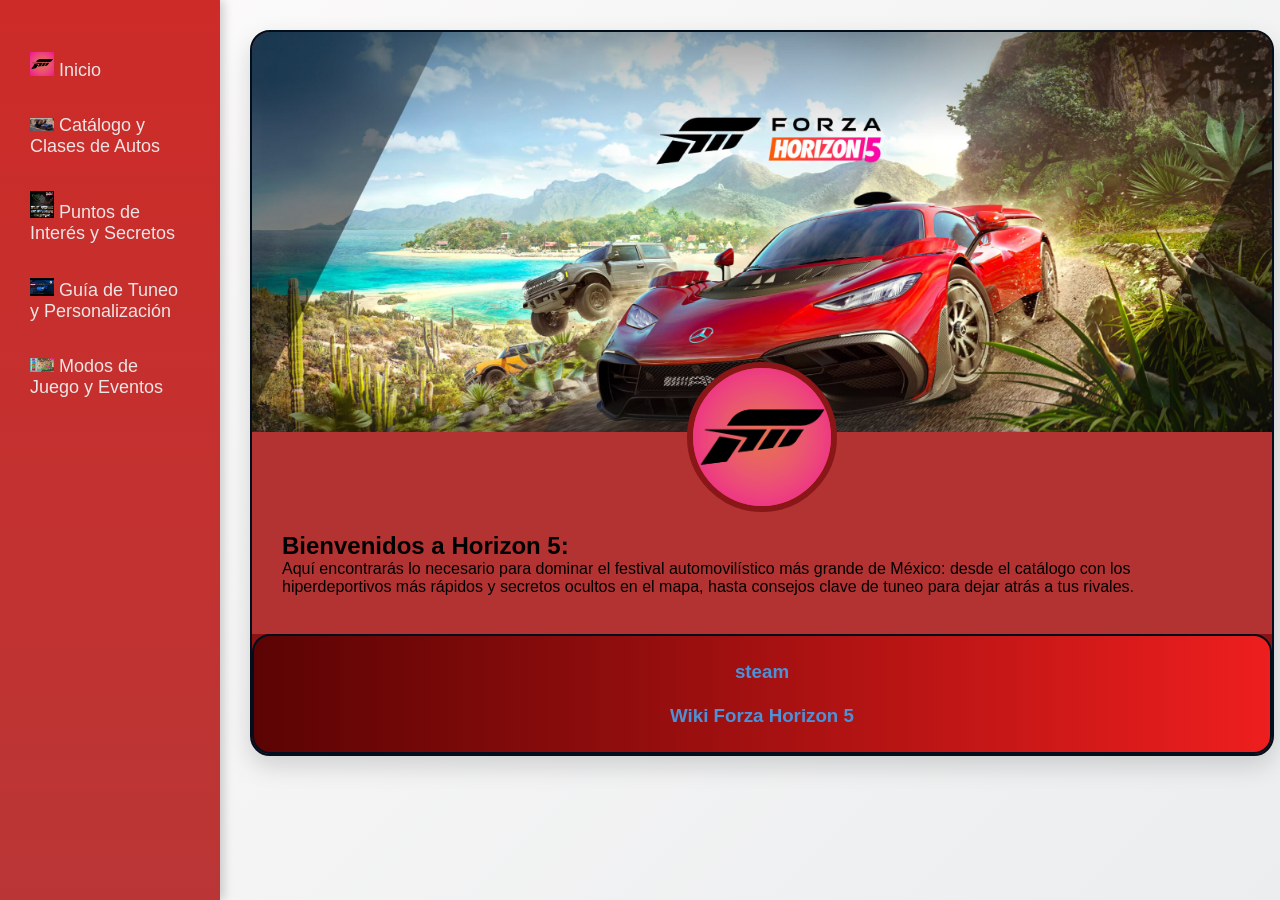
<file: index.html>
<html>
  <head>
        <meta charset="UTF-8">
        <meta name="viewport" content="width=device-width, initial-scale=1.0">
        <title>Forza Horizon 5</title>
            <link rel="stylesheet" href="ccs index.css">
    </head>

    <body>
       
    <nav>
    <a href="index.html">
        <img src="Imagenes/logo de forza.jpg" alt="Inicio">
        Inicio
    </a>
    <a href="Catálogo y Clases de Autos.html">
        <img src="Imagenes/catalogo y clases.webp" alt="Catálogo y Clases de Autos">
        Catálogo y Clases de Autos
    </a>
    <a href="Puntos de Interés y Secretos.html">
        <img src="Imagenes/Puntos de Interés.jpeg" alt="Puntos de Interés y Secretos">
        Puntos de Interés y Secretos
    </a>
    <a href="Guía de Tuneo y Personalización.html">
        <img src="Imagenes/guia de tuneo.jpg" alt="Guía de Tuneo y Personalización">
        Guía de Tuneo y Personalización
    </a>
    <a href="Modos de Juego y Eventos.html">
        <img src="Imagenes/festival horizon.png" alt="Modos de Juego y Eventos)">
        Modos de Juego y Eventos
    </a>

    </nav>
       
        <div class="contenedor">
            <header>
                
            </header>
    <main>
        <div class="foto">
            <img src="Imagenes/logo de forza.jpg" alt="">
    </div>
    <div class="texto">
        
            <h2>Bienvenidos a Horizon 5:</h2>
               <p>Aquí encontrarás lo necesario para dominar el festival automovilístico más grande de México: desde el catálogo con los hiperdeportivos más rápidos y secretos ocultos en el mapa, hasta consejos clave de tuneo para dejar atrás a tus rivales.</p>
                <br>
        </div>
    </main>

   <footer>
        <h3>
        <a href="https://store.steampowered.com/app/1551360/Forza_Horizon_5/">steam</a> 
        <br><br>
        <a href="https://es.wikipedia.org/wiki/Forza_Horizon_5"> Wiki Forza Horizon 5</a>
        </h3>
    </footer>
    </div>
    </body>
</file>
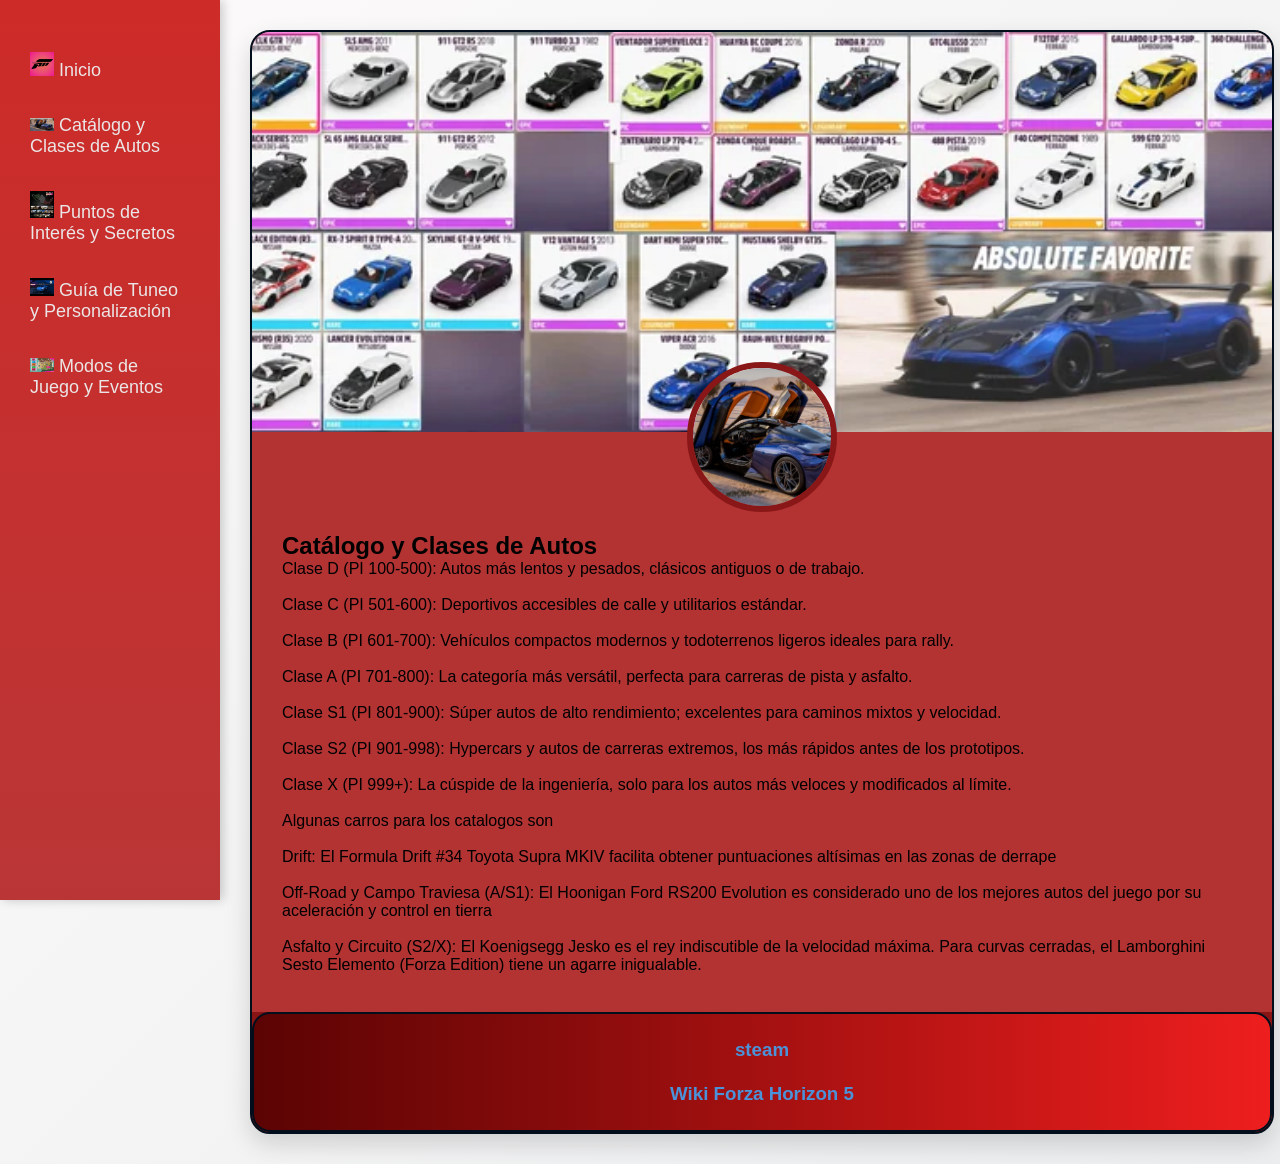
<file: Catálogo y Clases de Autos.html>
<html>
  <head>
        <meta charset="UTF-8">
        <meta name="viewport" content="width=device-width, initial-scale=1.0">
        <title>Catalogos y clases</title>
            <link rel="stylesheet" href="Catálogo y Clases de Autos.css">
    </head>

    <body>
       
    <nav>
    <a href="index.html">
        <img src="Imagenes/logo de forza.jpg" alt="Inicio">
        Inicio
    </a>
    <a href="Catálogo y Clases de Autos.html">
        <img src="Imagenes/catalogo y clases.webp" alt="Catálogo y Clases de Autos">
        Catálogo y Clases de Autos
    </a>
    <a href="Puntos de Interés y Secretos.html">
        <img src="Imagenes/Puntos de Interés.jpeg" alt="Puntos de Interés y Secretos">
        Puntos de Interés y Secretos
    </a>
    <a href="Guía de Tuneo y Personalización.html">
        <img src="Imagenes/guia de tuneo.jpg" alt="Guía de Tuneo y Personalización">
        Guía de Tuneo y Personalización
    </a>
    <a href="Modos de Juego y Eventos.html">
        <img src="Imagenes/festival horizon.png" alt="Modos de Juego y Eventos)">
        Modos de Juego y Eventos
    </a>

    </nav>
       
        <div class="contenedor">
            <header>
                
            </header>
    <main>
        <div class="foto">
            <img src="Imagenes/catalogo y clases.webp" alt="">
    </div>
    <div class="texto">
        
            <h2>Catálogo y Clases de Autos</h2>
               <p>Clase D (PI 100-500): Autos más lentos y pesados, clásicos antiguos o de trabajo.</p>
                <br>
                <p>Clase C (PI 501-600): Deportivos accesibles de calle y utilitarios estándar.</p>
                <br>
                <p>Clase B (PI 601-700): Vehículos compactos modernos y todoterrenos ligeros ideales para rally.</p>
                <br>
                <p>Clase A (PI 701-800): La categoría más versátil, perfecta para carreras de pista y asfalto.</p>
                <br>
                <p>Clase S1 (PI 801-900): Súper autos de alto rendimiento; excelentes para caminos mixtos y velocidad.</p>
                <br>
                <p>Clase S2 (PI 901-998): Hypercars y autos de carreras extremos, los más rápidos antes de los prototipos.</p>
                <br>
                <p>Clase X (PI 999+): La cúspide de la ingeniería, solo para los autos más veloces y modificados al límite.</p>
                <br>
                <p>Algunas carros para los catalogos son</p>
                <br>
                <p>Drift: El Formula Drift #34 Toyota Supra MKIV facilita obtener puntuaciones altísimas en las zonas de derrape</p>
                <br>
                <p>Off-Road y Campo Traviesa (A/S1): El Hoonigan Ford RS200 Evolution es considerado uno de los mejores autos del juego por su aceleración y control en tierra</p>
                <br>
                <p>Asfalto y Circuito (S2/X): El Koenigsegg Jesko es el rey indiscutible de la velocidad máxima. Para curvas cerradas, el Lamborghini Sesto Elemento (Forza Edition) tiene un agarre inigualable.</p>
                <br>
        </div>
    </main>

   <footer>
        <h3>
        <a href="https://store.steampowered.com/app/1551360/Forza_Horizon_5/">steam</a> 
        <br><br>
        <a href="https://es.wikipedia.org/wiki/Forza_Horizon_5"> Wiki Forza Horizon 5</a>
        </h3>
    </footer>
    </div>
    </body>
</file>
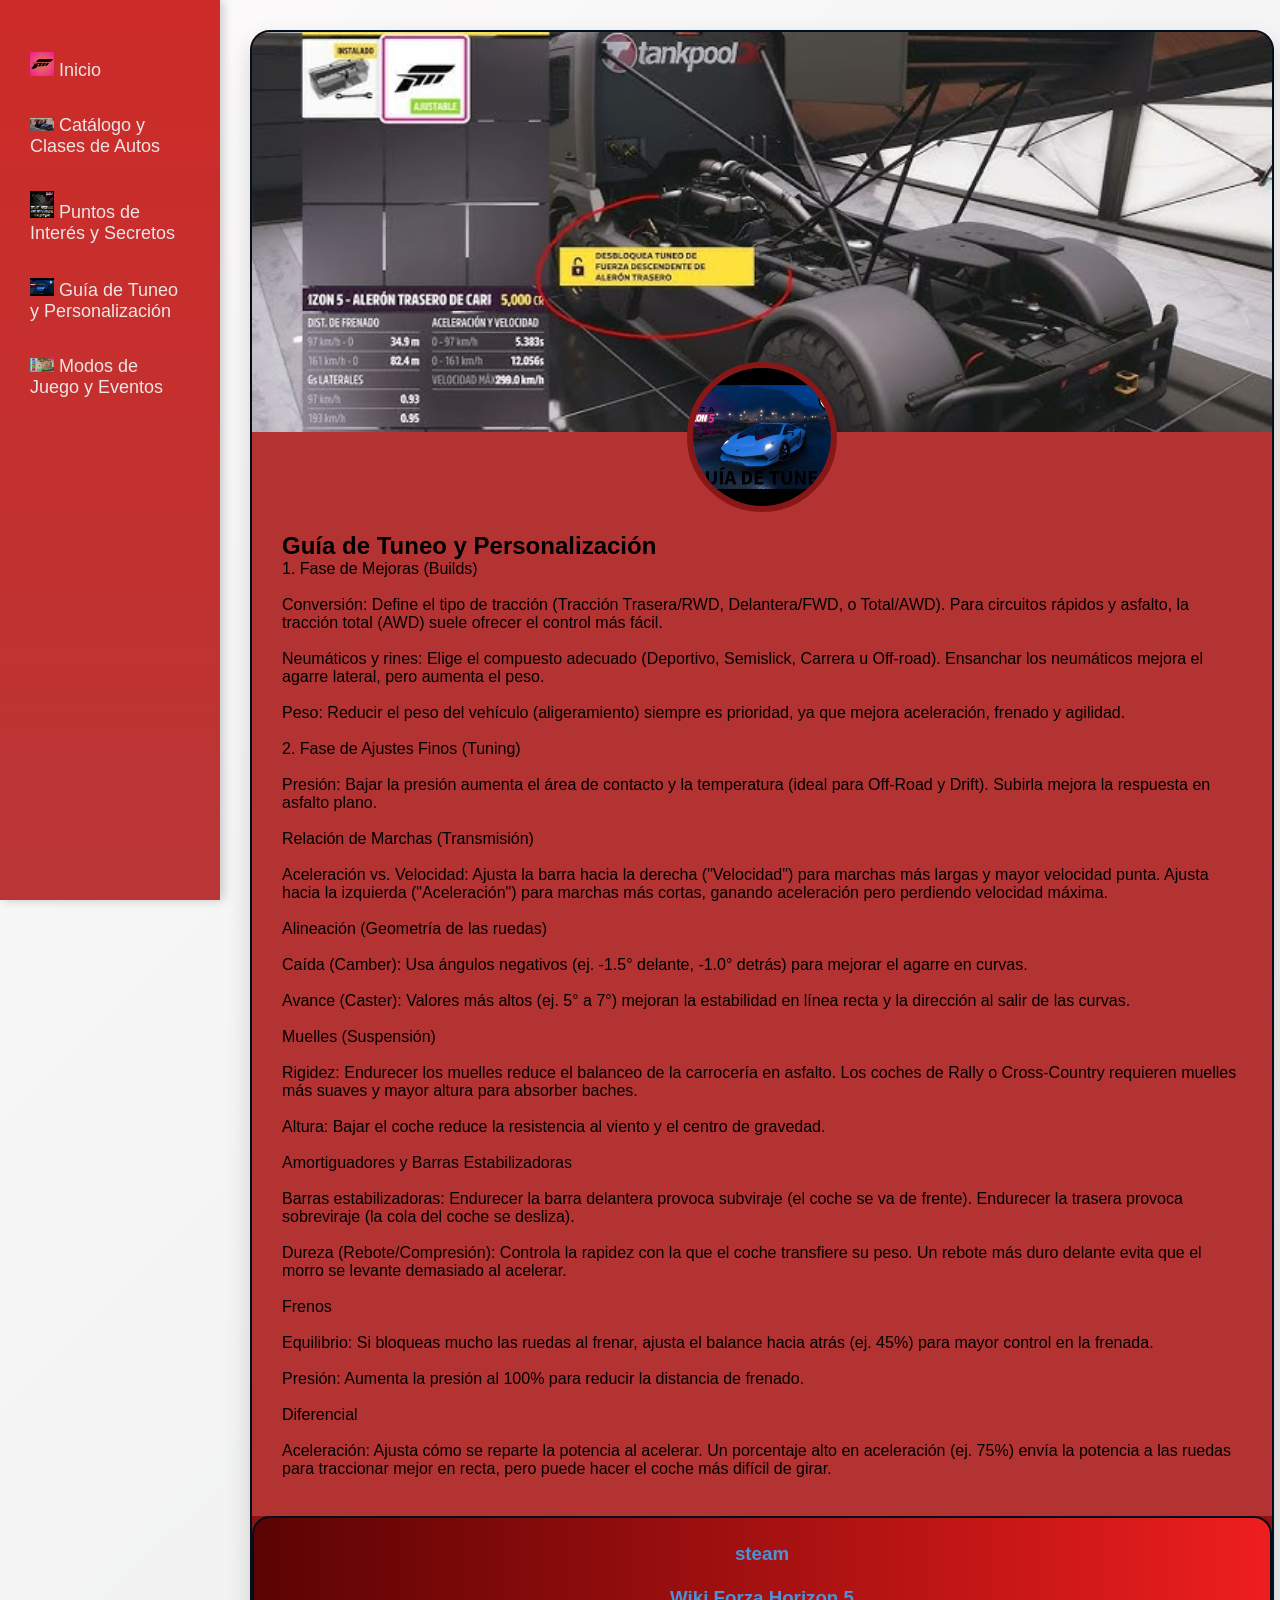
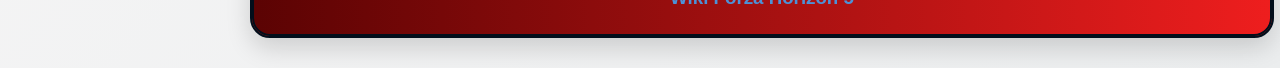
<file: Guía de Tuneo y Personalización.html>
<html>
  <head>
        <meta charset="UTF-8">
        <meta name="viewport" content="width=device-width, initial-scale=1.0">
        <title>Guía de Tuneo y Personalización</title>
            <link rel="stylesheet" href="Guía de Tuneo y Personalización.css">
    </head>

    <body>
       
    <nav>
    <a href="index.html">
        <img src="Imagenes/logo de forza.jpg" alt="Inicio">
        Inicio
    </a>
    <a href="Catálogo y Clases de Autos.html">
        <img src="Imagenes/catalogo y clases.webp" alt="Catálogo y Clases de Autos">
        Catálogo y Clases de Autos
    </a>
    <a href="Puntos de Interés y Secretos.html">
        <img src="Imagenes/Puntos de Interés.jpeg" alt="Puntos de Interés y Secretos">
        Puntos de Interés y Secretos
    </a>
    <a href="Guía de Tuneo y Personalización.html">
        <img src="Imagenes/guia de tuneo.jpg" alt="Guía de Tuneo y Personalización">
        Guía de Tuneo y Personalización
    </a>
    <a href="Modos de Juego y Eventos.html">
        <img src="Imagenes/festival horizon.png" alt="Modos de Juego y Eventos)">
        Modos de Juego y Eventos
    </a>

    </nav>
       
        <div class="contenedor">
            <header>
                
            </header>
    <main>
        <div class="foto">
            <img src="Imagenes/guia de tuneo.jpg" alt="">
    </div>
    <div class="texto">
        
            <h2>Guía de Tuneo y Personalización</h2>
               <p>1. Fase de Mejoras (Builds)</p>
                <br>
                <p>Conversión: Define el tipo de tracción (Tracción Trasera/RWD, Delantera/FWD, o Total/AWD). Para circuitos rápidos y asfalto, la tracción total (AWD) suele ofrecer el control más fácil.</p>
                <br>
                <p>Neumáticos y rines: Elige el compuesto adecuado (Deportivo, Semislick, Carrera u Off-road). Ensanchar los neumáticos mejora el agarre lateral, pero aumenta el peso.</p>
                <br>
                <p>Peso: Reducir el peso del vehículo (aligeramiento) siempre es prioridad, ya que mejora aceleración, frenado y agilidad.</p>
                <br>
                <p>2. Fase de Ajustes Finos (Tuning)</p>
                <br>
                <p>Presión: Bajar la presión aumenta el área de contacto y la temperatura (ideal para Off-Road y Drift). Subirla mejora la respuesta en asfalto plano.</p>
                <br>
                <p>Relación de Marchas (Transmisión)</p>
                <br>
                <p>Aceleración vs. Velocidad: Ajusta la barra hacia la derecha ("Velocidad") para marchas más largas y mayor velocidad punta. Ajusta hacia la izquierda ("Aceleración") para marchas más cortas, ganando aceleración pero perdiendo velocidad máxima.</p>
                <br>
                <p>Alineación (Geometría de las ruedas)</p>
                <br>
                <p>Caída (Camber): Usa ángulos negativos (ej. -1.5° delante, -1.0° detrás) para mejorar el agarre en curvas.</p>
                <br>
                <p>Avance (Caster): Valores más altos (ej. 5° a 7°) mejoran la estabilidad en línea recta y la dirección al salir de las curvas.</p>
                <br>
                <p>Muelles (Suspensión)</p>
                <br>
                <p>Rigidez: Endurecer los muelles reduce el balanceo de la carrocería en asfalto. Los coches de Rally o Cross-Country requieren muelles más suaves y mayor altura para absorber baches.</p>
                <br>
                <p>Altura: Bajar el coche reduce la resistencia al viento y el centro de gravedad.</p>
                <br>
                <p>Amortiguadores y Barras Estabilizadoras</p>
                <br>
                <p>Barras estabilizadoras: Endurecer la barra delantera provoca subviraje (el coche se va de frente). Endurecer la trasera provoca sobreviraje (la cola del coche se desliza).</p>
                <br>
                <p>Dureza (Rebote/Compresión): Controla la rapidez con la que el coche transfiere su peso. Un rebote más duro delante evita que el morro se levante demasiado al acelerar.</p>
                <br>
                <p>Frenos</p>
                <br>
                <p>Equilibrio: Si bloqueas mucho las ruedas al frenar, ajusta el balance hacia atrás (ej. 45%) para mayor control en la frenada.</p>
                <br>
                <p>Presión: Aumenta la presión al 100% para reducir la distancia de frenado.</p>
                <br>
                <p>Diferencial</p>
                <br>
                <p>Aceleración: Ajusta cómo se reparte la potencia al acelerar. Un porcentaje alto en aceleración (ej. 75%) envía la potencia a las ruedas para traccionar mejor en recta, pero puede hacer el coche más difícil de girar.</p>
                <br>
                
                 
                
        </div>
    </main>

   <footer>
        <h3>
        <a href="https://store.steampowered.com/app/1551360/Forza_Horizon_5/">steam</a> 
        <br><br>
        <a href="https://es.wikipedia.org/wiki/Forza_Horizon_5"> Wiki Forza Horizon 5</a>
        </h3>
    </footer>
    </div>
    </body>
</file>
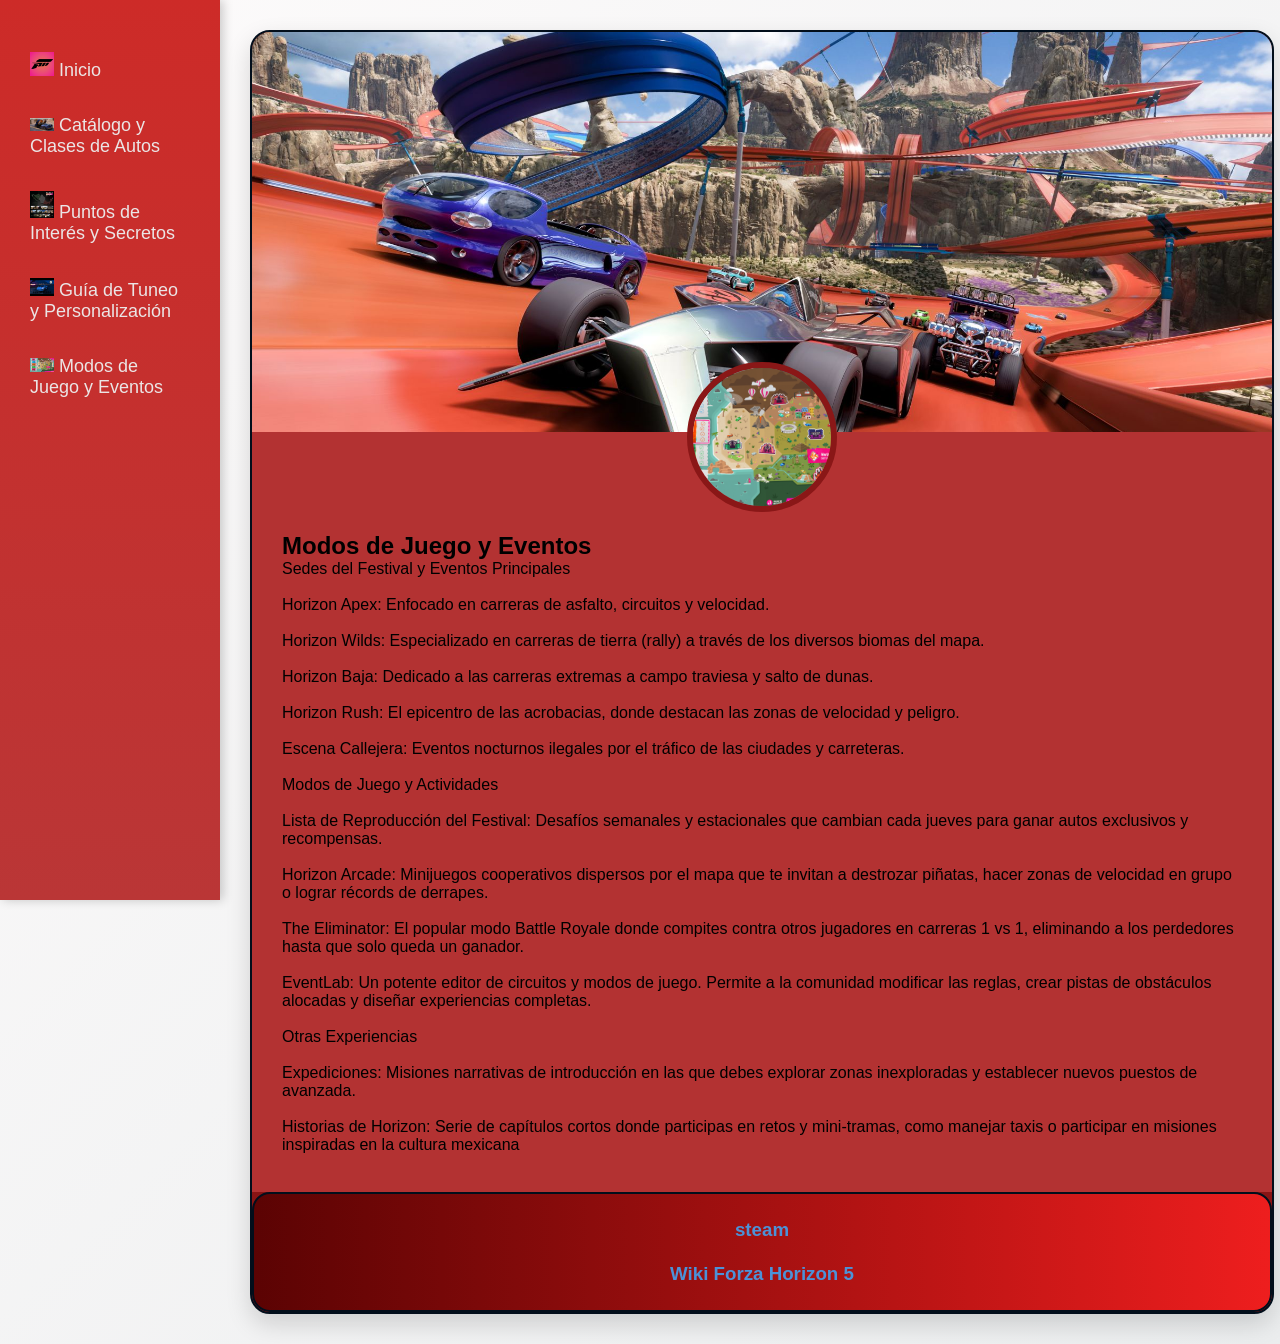
<file: Modos de Juego y Eventos.html>
<html>
  <head>
        <meta charset="UTF-8">
        <meta name="viewport" content="width=device-width, initial-scale=1.0">
        <title>Modos de Juego y Eventos</title>
            <link rel="stylesheet" href="Modos de Juego y Eventos.css">
    </head>

    <body>
       
    <nav>
    <a href="index.html">
        <img src="Imagenes/logo de forza.jpg" alt="Inicio">
        Inicio
    </a>
    <a href="Catálogo y Clases de Autos.html">
        <img src="Imagenes/catalogo y clases.webp" alt="Catálogo y Clases de Autos">
        Catálogo y Clases de Autos
    </a>
    <a href="Puntos de Interés y Secretos.html">
        <img src="Imagenes/Puntos de Interés.jpeg" alt="Puntos de Interés y Secretos">
        Puntos de Interés y Secretos
    </a>
    <a href="Guía de Tuneo y Personalización.html">
        <img src="Imagenes/guia de tuneo.jpg" alt="Guía de Tuneo y Personalización">
        Guía de Tuneo y Personalización
    </a>
    <a href="Modos de Juego y Eventos.html">
        <img src="Imagenes/festival horizon.png" alt="Modos de Juego y Eventos">
        Modos de Juego y Eventos
    </a>

    </nav>
       
        <div class="contenedor">
            <header>
                
            </header>
    <main>
        <div class="foto">
            <img src="Imagenes/festival horizon.png" alt="">
    </div>
    <div class="texto">
        
            <h2>Modos de Juego y Eventos</h2>
               <p>Sedes del Festival y Eventos Principales</p>
                <br>
                <p>Horizon Apex: Enfocado en carreras de asfalto, circuitos y velocidad.</p>
                <br>
                <p>Horizon Wilds: Especializado en carreras de tierra (rally) a través de los diversos biomas del mapa.</p>
                <br>
                <p>Horizon Baja: Dedicado a las carreras extremas a campo traviesa y salto de dunas.</p>
                <br>
                <p>Horizon Rush: El epicentro de las acrobacias, donde destacan las zonas de velocidad y peligro.</p>
                <br>
                <p>Escena Callejera: Eventos nocturnos ilegales por el tráfico de las ciudades y carreteras.</p>
                <br>
                <p>Modos de Juego y Actividades</p>
                <br>
                <p>Lista de Reproducción del Festival: Desafíos semanales y estacionales que cambian cada jueves para ganar autos exclusivos y recompensas.</p>
                <br>
                <p>Horizon Arcade: Minijuegos cooperativos dispersos por el mapa que te invitan a destrozar piñatas, hacer zonas de velocidad en grupo o lograr récords de derrapes.</p>
                <br>
                <p>The Eliminator: El popular modo Battle Royale donde compites contra otros jugadores en carreras 1 vs 1, eliminando a los perdedores hasta que solo queda un ganador.</p>
                <br>
                <p>EventLab: Un potente editor de circuitos y modos de juego. Permite a la comunidad modificar las reglas, crear pistas de obstáculos alocadas y diseñar experiencias completas.</p>
                <br>
                <p>Otras Experiencias</p>
                <br>
                <p>Expediciones: Misiones narrativas de introducción en las que debes explorar zonas inexploradas y establecer nuevos puestos de avanzada.</p>
                <br>
                <p>Historias de Horizon: Serie de capítulos cortos donde participas en retos y mini-tramas, como manejar taxis o participar en misiones inspiradas en la cultura mexicana</p>
                <br>
                
        </div>
    </main>

   <footer>
        <h3>
        <a href="https://store.steampowered.com/app/1551360/Forza_Horizon_5/">steam</a> 
        <br><br>
        <a href="https://es.wikipedia.org/wiki/Forza_Horizon_5"> Wiki Forza Horizon 5</a>
        </h3>
    </footer>
    </div>
    </body>
</file>
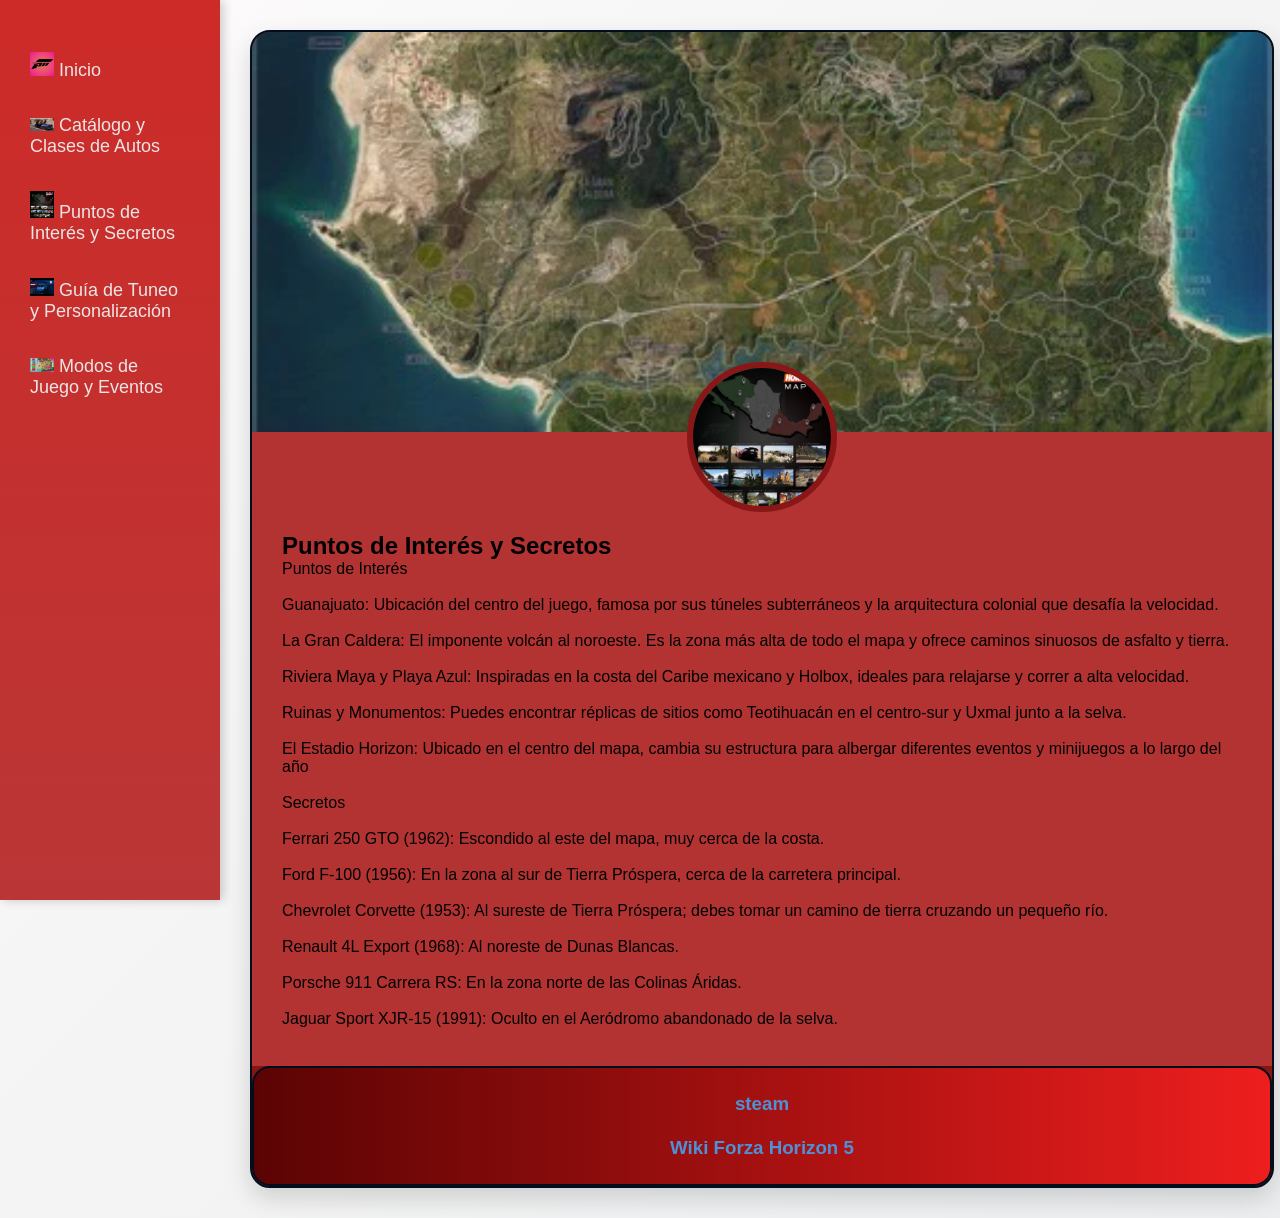
<file: Puntos de Interés y Secretos.html>
<html>
  <head>
        <meta charset="UTF-8">
        <meta name="viewport" content="width=device-width, initial-scale=1.0">
        <title>Puntos de Interés y Secretos</title>
            <link rel="stylesheet" href="Puntos de Interés y Secretos.css">
    </head>

    <body>
       
    <nav>
    <a href="index.html">
        <img src="Imagenes/logo de forza.jpg" alt="Inicio">
        Inicio
    </a>
    <a href="Catálogo y Clases de Autos.html">
        <img src="Imagenes/catalogo y clases.webp" alt="Catálogo y Clases de Autos">
        Catálogo y Clases de Autos
    </a>
    <a href="Puntos de Interés y Secretos.html">
        <img src="Imagenes/Puntos de Interés.jpeg" alt="Puntos de Interés y Secretos">
        Puntos de Interés y Secretos
    </a>
    <a href="Guía de Tuneo y Personalización.html">
        <img src="Imagenes/guia de tuneo.jpg" alt="Guía de Tuneo y Personalización">
        Guía de Tuneo y Personalización
    </a>
    <a href="Modos de Juego y Eventos.html">
        <img src="Imagenes/festival horizon.png" alt="Modos de Juego y Eventos)">
        Modos de Juego y Eventos
    </a>

    </nav>
       
        <div class="contenedor">
            <header>
                
            </header>
    <main>
        <div class="foto">
            <img src="Imagenes/Puntos de Interés.jpeg" alt="">
    </div>
    <div class="texto">
        
            <h2>Puntos de Interés y Secretos</h2>
               <p>Puntos de Interés</p>
                <br>
                 <p>Guanajuato: Ubicación del centro del juego, famosa por sus túneles subterráneos y la arquitectura colonial que desafía la velocidad.</p>
                <br>
                 <p>La Gran Caldera: El imponente volcán al noroeste. Es la zona más alta de todo el mapa y ofrece caminos sinuosos de asfalto y tierra.</p>
                <br>
                 <p>Riviera Maya y Playa Azul: Inspiradas en la costa del Caribe mexicano y Holbox, ideales para relajarse y correr a alta velocidad.</p>
                <br>
                 <p>Ruinas y Monumentos: Puedes encontrar réplicas de sitios como Teotihuacán en el centro-sur y Uxmal junto a la selva.</p>
                <br>
                 <p>El Estadio Horizon: Ubicado en el centro del mapa, cambia su estructura para albergar diferentes eventos y minijuegos a lo largo del año</p>
                <br>
                 <p>Secretos</p>
                <br>
                 <p>Ferrari 250 GTO (1962): Escondido al este del mapa, muy cerca de la costa.</p>
                <br>
                 <p>Ford F-100 (1956): En la zona al sur de Tierra Próspera, cerca de la carretera principal.</p>
                <br>
                 <p>Chevrolet Corvette (1953): Al sureste de Tierra Próspera; debes tomar un camino de tierra cruzando un pequeño río.</p>
                <br>
                 <p>Renault 4L Export (1968): Al noreste de Dunas Blancas.</p>
                <br>
                 <p>Porsche 911 Carrera RS: En la zona norte de las Colinas Áridas.</p>
                <br>
                 <p>Jaguar Sport XJR-15 (1991): Oculto en el Aeródromo abandonado de la selva.</p>
                <br>

               
                
        </div>
    </main>

   <footer>
        <h3>
        <a href="https://store.steampowered.com/app/1551360/Forza_Horizon_5/">steam</a> 
        <br><br>
        <a href="https://es.wikipedia.org/wiki/Forza_Horizon_5"> Wiki Forza Horizon 5</a>
        </h3>
    </footer>
    </div>
    </body>
</file>
<file: ccs index.css>
*{
    margin: 0;
    padding: 0;
    box-sizing: border-box;
}

body{
    font-family: Arial, Helvetica, sans-serif;
    background: linear-gradient(135deg, #fdfbfb, #ebedee);
    color: #000000;
}

nav{
    position: fixed;
    top: 0;
    left: 0;
    width: 220px;
    height: 100%;
    background: linear-gradient(180deg, #cd2b28, #ba3636);
    padding-top: 30px;
    box-shadow: 3px 0 10px rgba(0,0,0,0.2);
    text-align: left;
}

nav a{
    display: block;
    color: rgb(235, 229, 229);
    text-decoration: none;
    margin: 10px;
    padding: 12px 20px;
    font-size: 18px;
    border-radius: 8px;
    transition: all 0.3s ease;
}

nav a img {
    width: 24px;  
    height: 24+px;
    object-fit: contain;
}

nav a:hover{
    background-color: #414141;
    border-radius: 5px;
    transform: translateX(5px);
}

.contenedor{
    background: rgb(137, 20, 20);
    width: 80%;
    margin-left: 250px;  
    margin-top: 30px;
    margin-bottom: 30px;
    border: solid 2px rgb(2, 14, 27);
    border-radius: 20px;
    overflow: hidden;
    box-shadow: 0 10px 25px rgba(0,0,0,0.15);
}

header{
    height: 400px;
    background-image: url("Imagenes/forza\ en\ grande.jpg");
    background-size: cover;
    background-position: center;
}

main{
    background: #b33232;
    padding: 20px 30px;
}

main .foto{
    text-align: center;
}

main .foto img{
    width: 150px;
    height: 150px;
    background-color: rgb(227, 55, 55);
    border-radius: 50%;
    margin: -90px 0 20px 0;
    border: 6px solid #8a1717;
    object-fit: cover;
}

footer{
    background: linear-gradient(90deg, rgb(91, 3, 3), rgb(238, 30, 30));
    text-align: center;
    padding: 25px;
    color: #ffffff;
    border: solid 2px rgb(2, 14, 27);
    border-radius: 18px;
}

footer a{
    color: #4c92d8;
    text-decoration: none;
    font-weight: bold;
}

footer a:hover{
    text-decoration: underline;
}
</file>
<file: Catálogo y Clases de Autos.css>
*{
    margin: 0;
    padding: 0;
    box-sizing: border-box;
}

body{
    font-family: Arial, Helvetica, sans-serif;
    background: linear-gradient(135deg, #fdfbfb, #ebedee);
    color: #000000;
}

nav{
    position: fixed;
    top: 0;
    left: 0;
    width: 220px;
    height: 100%;
    background: linear-gradient(180deg, #cd2b28, #ba3636);
    padding-top: 30px;
    box-shadow: 3px 0 10px rgba(0,0,0,0.2);
    text-align: left;
}

nav a{
    display: block;
    color: rgb(235, 229, 229);
    text-decoration: none;
    margin: 10px;
    padding: 12px 20px;
    font-size: 18px;
    border-radius: 8px;
    transition: all 0.3s ease;
}

nav a img {
    width: 24px;  
    height: 24+px;
    object-fit: contain;
}

nav a:hover{
    background-color: #414141;
    border-radius: 5px;
    transform: translateX(5px);
}

.contenedor{
    background: rgb(137, 20, 20);
    width: 80%;
    margin-left: 250px;  
    margin-top: 30px;
    margin-bottom: 30px;
    border: solid 2px rgb(2, 14, 27);
    border-radius: 20px;
    overflow: hidden;
    box-shadow: 0 10px 25px rgba(0,0,0,0.15);
}

header{
    height: 400px;
    background-image: url("Imagenes/catalogo\ y\ clases\ en\ grande.webp");
    background-size: cover;
    background-position: center;
}

main{
    background: #b33232;
    padding: 20px 30px;
}

main .foto{
    text-align: center;
}

main .foto img{
    width: 150px;
    height: 150px;
    background-color: rgb(227, 55, 55);
    border-radius: 50%;
    margin: -90px 0 20px 0;
    border: 6px solid #8a1717;
    object-fit: cover;
}

footer{
    background: linear-gradient(90deg, rgb(91, 3, 3), rgb(238, 30, 30));
    text-align: center;
    padding: 25px;
    color: #ffffff;
    border: solid 2px rgb(2, 14, 27);
    border-radius: 18px;
}

footer a{
    color: #4c92d8;
    text-decoration: none;
    font-weight: bold;
}

footer a:hover{
    text-decoration: underline;
}
</file>
<file: Guía de Tuneo y Personalización.css>
*{
    margin: 0;
    padding: 0;
    box-sizing: border-box;
}

body{
    font-family: Arial, Helvetica, sans-serif;
    background: linear-gradient(135deg, #fdfbfb, #ebedee);
    color: #000000;
}

nav{
    position: fixed;
    top: 0;
    left: 0;
    width: 220px;
    height: 100%;
    background: linear-gradient(180deg, #cd2b28, #ba3636);
    padding-top: 30px;
    box-shadow: 3px 0 10px rgba(0,0,0,0.2);
    text-align: left;
}

nav a{
    display: block;
    color: rgb(235, 229, 229);
    text-decoration: none;
    margin: 10px;
    padding: 12px 20px;
    font-size: 18px;
    border-radius: 8px;
    transition: all 0.3s ease;
}

nav a img {
    width: 24px;  
    height: 24+px;
    object-fit: contain;
}

nav a:hover{
    background-color: #414141;
    border-radius: 5px;
    transform: translateX(5px);
}

.contenedor{
    background: rgb(137, 20, 20);
    width: 80%;
    margin-left: 250px;  
    margin-top: 30px;
    margin-bottom: 30px;
    border: solid 2px rgb(2, 14, 27);
    border-radius: 20px;
    overflow: hidden;
    box-shadow: 0 10px 25px rgba(0,0,0,0.15);
}

header{
    height: 400px;
    background-image: url("Imagenes/guia\ de\ tuneo\ y\ personalizacion.jpg");
    background-size: cover;
    background-position: center;
}

main{
    background: #b33232;
    padding: 20px 30px;
}

main .foto{
    text-align: center;
}

main .foto img{
    width: 150px;
    height: 150px;
    background-color: rgb(227, 55, 55);
    border-radius: 50%;
    margin: -90px 0 20px 0;
    border: 6px solid #8a1717;
    object-fit: cover;
}

footer{
    background: linear-gradient(90deg, rgb(91, 3, 3), rgb(238, 30, 30));
    text-align: center;
    padding: 25px;
    color: #ffffff;
    border: solid 2px rgb(2, 14, 27);
    border-radius: 18px;
}

footer a{
    color: #4c92d8;
    text-decoration: none;
    font-weight: bold;
}

footer a:hover{
    text-decoration: underline;
}
</file>
<file: Modos de Juego y Eventos.css>
*{
    margin: 0;
    padding: 0;
    box-sizing: border-box;
}

body{
    font-family: Arial, Helvetica, sans-serif;
    background: linear-gradient(135deg, #fdfbfb, #ebedee);
    color: #000000;
}

nav{
    position: fixed;
    top: 0;
    left: 0;
    width: 220px;
    height: 100%;
    background: linear-gradient(180deg, #cd2b28, #ba3636);
    padding-top: 30px;
    box-shadow: 3px 0 10px rgba(0,0,0,0.2);
    text-align: left;
}

nav a{
    display: block;
    color: rgb(235, 229, 229);
    text-decoration: none;
    margin: 10px;
    padding: 12px 20px;
    font-size: 18px;
    border-radius: 8px;
    transition: all 0.3s ease;
}

nav a img {
    width: 24px;  
    height: 24+px;
    object-fit: contain;
}

nav a:hover{
    background-color: #414141;
    border-radius: 5px;
    transform: translateX(5px);
}

.contenedor{
    background: rgb(137, 20, 20);
    width: 80%;
    margin-left: 250px;  
    margin-top: 30px;
    margin-bottom: 30px;
    border: solid 2px rgb(2, 14, 27);
    border-radius: 20px;
    overflow: hidden;
    box-shadow: 0 10px 25px rgba(0,0,0,0.15);
}

header{
    height: 400px;
    background-image: url("Imagenes/festival\ hor.jpg");
    background-size: cover;
    background-position: center;
}

main{
    background: #b33232;
    padding: 20px 30px;
}

main .foto{
    text-align: center;
}

main .foto img{
    width: 150px;
    height: 150px;
    background-color: rgb(227, 55, 55);
    border-radius: 50%;
    margin: -90px 0 20px 0;
    border: 6px solid #8a1717;
    object-fit: cover;
}

footer{
    background: linear-gradient(90deg, rgb(91, 3, 3), rgb(238, 30, 30));
    text-align: center;
    padding: 25px;
    color: #ffffff;
    border: solid 2px rgb(2, 14, 27);
    border-radius: 18px;
}

footer a{
    color: #4c92d8;
    text-decoration: none;
    font-weight: bold;
}

footer a:hover{
    text-decoration: underline;
}
</file>
<file: Puntos de Interés y Secretos.css>
*{
    margin: 0;
    padding: 0;
    box-sizing: border-box;
}

body{
    font-family: Arial, Helvetica, sans-serif;
    background: linear-gradient(135deg, #fdfbfb, #ebedee);
    color: #000000;
}

nav{
    position: fixed;
    top: 0;
    left: 0;
    width: 220px;
    height: 100%;
    background: linear-gradient(180deg, #cd2b28, #ba3636);
    padding-top: 30px;
    box-shadow: 3px 0 10px rgba(0,0,0,0.2);
    text-align: left;
}

nav a{
    display: block;
    color: rgb(235, 229, 229);
    text-decoration: none;
    margin: 10px;
    padding: 12px 20px;
    font-size: 18px;
    border-radius: 8px;
    transition: all 0.3s ease;
}

nav a img {
    width: 24px;  
    height: 24+px;
    object-fit: contain;
}

nav a:hover{
    background-color: #414141;
    border-radius: 5px;
    transform: translateX(5px);
}

.contenedor{
    background: rgb(137, 20, 20);
    width: 80%;
    margin-left: 250px;  
    margin-top: 30px;
    margin-bottom: 30px;
    border: solid 2px rgb(2, 14, 27);
    border-radius: 20px;
    overflow: hidden;
    box-shadow: 0 10px 25px rgba(0,0,0,0.15);
}

header{
    height: 400px;
    background-image: url("Imagenes/puntos\ de\ interes\ en\ grande.webp");
    background-size: cover;
    background-position: center;
}

main{
    background: #b33232;
    padding: 20px 30px;
}

main .foto{
    text-align: center;
}

main .foto img{
    width: 150px;
    height: 150px;
    background-color: rgb(227, 55, 55);
    border-radius: 50%;
    margin: -90px 0 20px 0;
    border: 6px solid #8a1717;
    object-fit: cover;
}

footer{
    background: linear-gradient(90deg, rgb(91, 3, 3), rgb(238, 30, 30));
    text-align: center;
    padding: 25px;
    color: #ffffff;
    border: solid 2px rgb(2, 14, 27);
    border-radius: 18px;
}

footer a{
    color: #4c92d8;
    text-decoration: none;
    font-weight: bold;
}

footer a:hover{
    text-decoration: underline;
}
</file>
